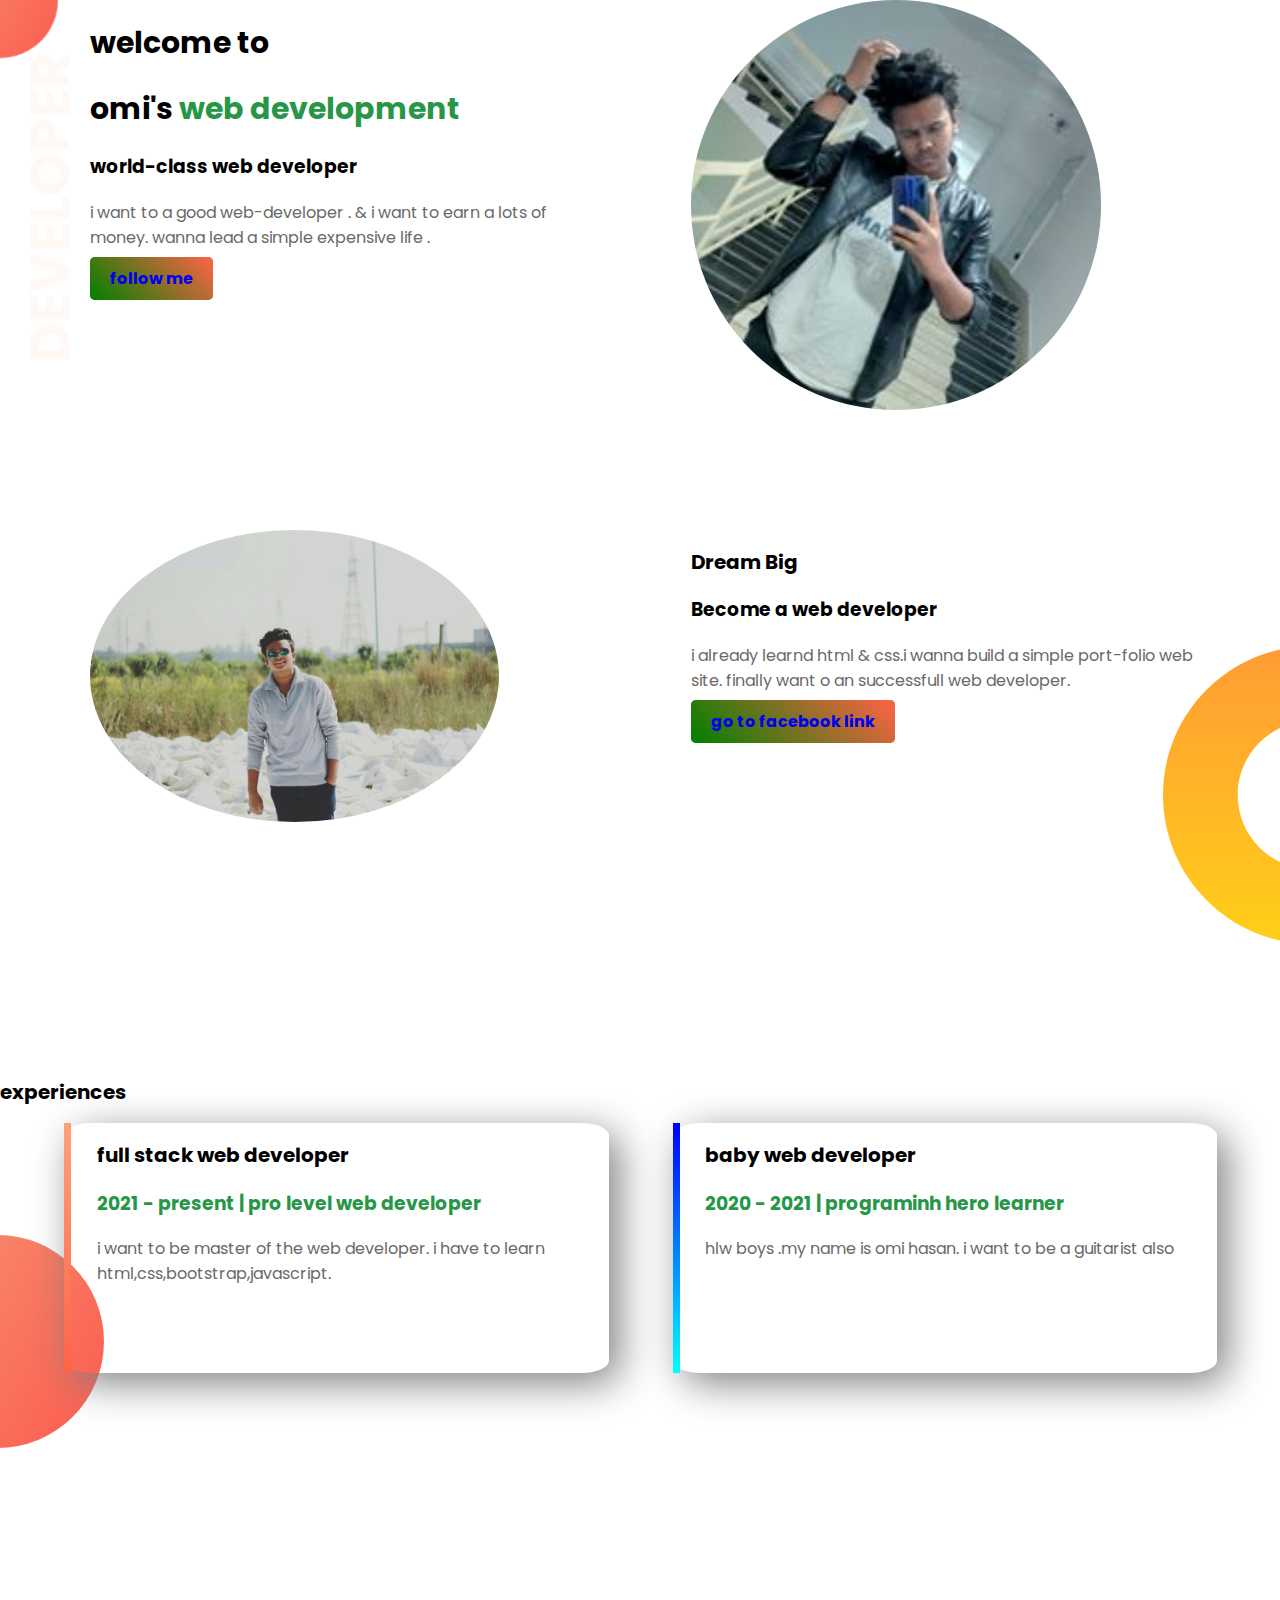
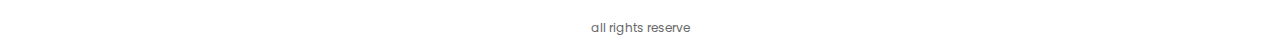
<file: img/index.html>
<html lang="en">
<head>
    <meta charset="UTF-8">
    <meta name="viewport" content="width=device-width, initial-scale=1.0">
    <title>omi web develop</title>
    <link href="https://fonts.googleapis.com/css2?family=Poppins:wght@500&display=swap" rel="stylesheet">

    <link rel="stylesheet" href="style.css">

</head>
<body>
    <section class="top-banner">
        <div class="half-width">
            <h1>welcome to </h1>
            <h1> omi's<span class="orange-highlight"> web development</span> </h1>
            <h3>world-class web developer</h3>
           <p> i want to a good web-developer . & i want to earn a lots of money. wanna lead a simple expensive life .</p>
           <a class="link-button" target="_blank" href="www.youtube.com/">follow me</a>
        </div>
        <div class="half-width">
             <img src="pic/omi1.jpg" alt="">
        </div>  
</section>
<section class="dream-area">

     <div class="half-width"> 
          <img class="pic" src="pic/omi.jpg" alt="">
      </div> 
      <div class="half-width">
          <h2>Dream Big</h2>
          <h3>Become a web developer</h3>
          <p>i already learnd html & css.i wanna  build a simple port-folio web site. finally want o an successfull web developer. </p>
          <a class="link-button" target="_blank" href="www.facebook.com">go to facebook link</a>
      </div>
</section>
    <section class="experience-area">
        <h2>experiences</h2>
        <div id="full-stack" class="half-width single-experience">
            <h2> full stack web developer</h2>
            <h3 class="orange-highlight">2021 - present | pro level web developer </h3>
            <p> i want to be master of the web developer. i have to learn html,css,bootstrap,javascript.
             </p>
        </div>
        <div id="baby-web" class="half-width single-experience">
        <h2> baby web developer</h2>
        <h3 class="orange-highlight"> 2020 - 2021 | programinh hero learner</h3>
        <p>hlw boys .my name is omi hasan. i want to be a guitarist also </p>
        </div>
    </section>
    <footer>
        <p>all rights reserve</p>
    </footer>
</body>
</html>
</file>
<file: img/style.css>
body{
    font-family: 'Poppins', sans-serif;
    margin: 0;
}
h1{
    font-size: 30px;   
}
h2{
    font-size: 20px;
}
p{
    color: dimgray;
}
.orange-highlight{
    color:rgb(39, 150, 72);
}
.half-width img{
    width: 80%;
 border-radius: 50%;
}
.half-width{
    width: 40%;
    float: left;
    margin-left: 5%;
    padding-left: 2%;
}
.top-banner{
    background-image: url("top-banner.png");
     background-repeat: no-repeat;
}
section{
 height: 500px;
 padding-bottom: 30px ;
}
.link-button{
    text-decoration: none;
    background-color: rgb(39, 150, 72);
    background-image: linear-gradient( 45deg, green, tomato);
    padding: 10px 20px;
    border-radius: 5px;
    font-weight: 700;
}
/* .half-width1{
    width: 40%;
    float: right;
    margin-left: 5%;
    padding-left: 2%;

} */
.half-width pic{
    width: 80%;
    border-radius: 90%;
}
.dream-area{
    background-image: url("dream-bg.png");
    background-repeat: no-repeat;
    background-position: right;
}
.single-experience{
    box-shadow: 10px 10px 40px gray ;
    border-radius: 5%;
    height: 50%;

}
.experience-area{
    background-image: url("exp-bg.png");
    background-repeat: no-repeat;
    background-position: left;

}
#full-stack{
    border-left: 7px solid;
    border-image: linear-gradient(180deg, lightsalmon, tomato );
    border-image-slice: 1;
}
#baby-web{
     border-left: 7px solid; 
    border-image: linear-gradient(180deg, blue, cyan); 
    border-image-slice: 1;
}
footer p{
    text-align: center;
    font-size: 12px;
}
</file>
